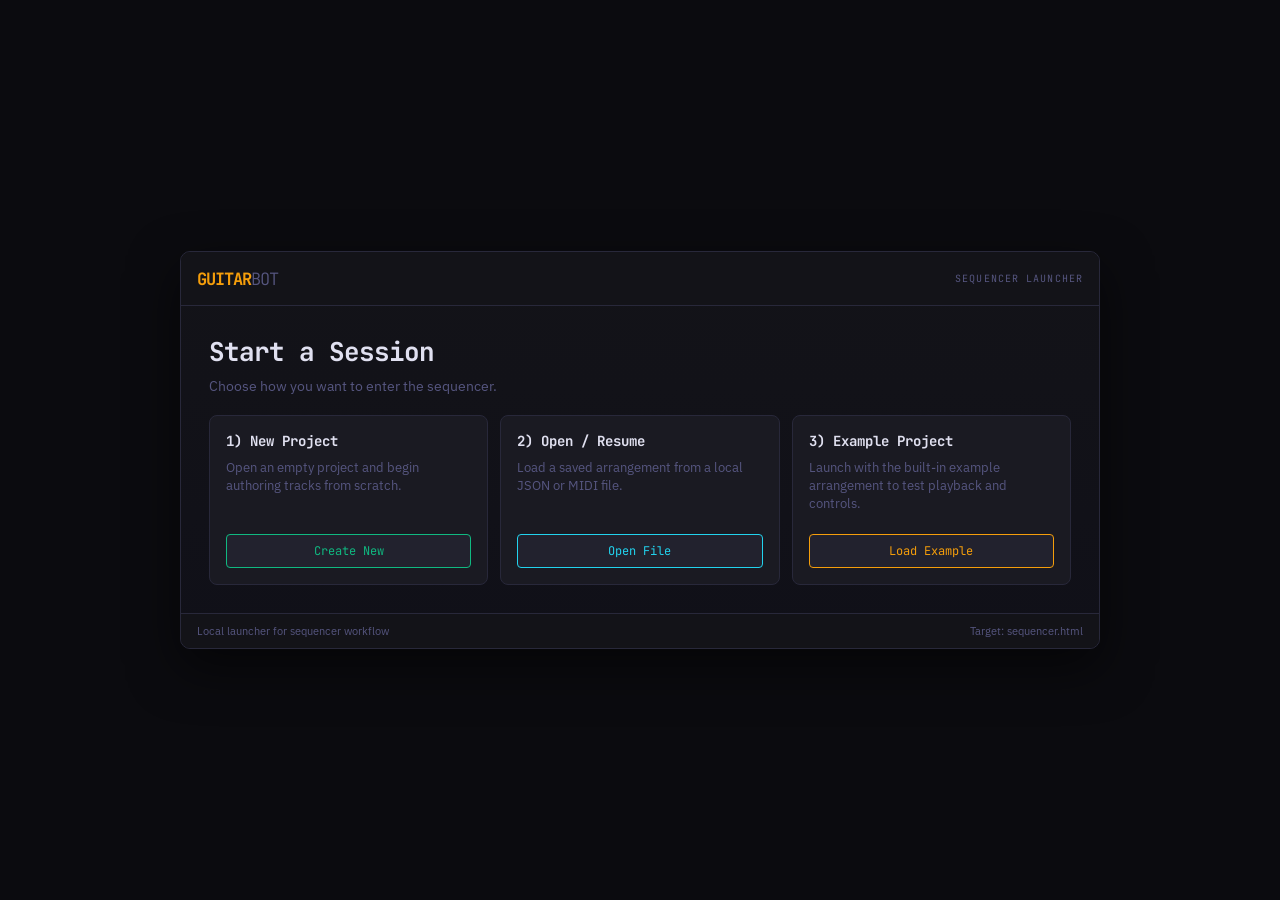
<file: web/index.html>
<!DOCTYPE html>
<html lang="en">
<head>
<meta charset="UTF-8">
<meta name="viewport" content="width=device-width, initial-scale=1.0">
<title>GuitarBot Launcher</title>
<link rel="preconnect" href="https://fonts.googleapis.com">
<link href="https://fonts.googleapis.com/css2?family=JetBrains+Mono:wght@300;400;500;600;700&family=IBM+Plex+Sans:wght@300;400;500;600&display=swap" rel="stylesheet">
<style>
*{box-sizing:border-box;margin:0;padding:0}
:root{
  --bg:#0b0b0f;--surface:#131318;--surface2:#1a1a22;--surface3:#22222e;
  --border:#28283a;--text:#e0e0f0;--text-dim:#565680;
  --amber:#f59e0b;--green:#10b981;--cyan:#22d3ee;
}
html,body{height:100%;background:var(--bg);color:var(--text);font-family:'IBM Plex Sans',sans-serif;user-select:none}
body{display:flex;align-items:center;justify-content:center;padding:24px}

.shell{
  width:min(920px,100%);
  border:1px solid var(--border);
  background:linear-gradient(180deg,var(--surface),#101018);
  border-radius:10px;
  overflow:hidden;
  box-shadow:0 18px 50px rgba(0,0,0,.55);
}

.topbar{
  height:54px;
  border-bottom:1px solid var(--border);
  display:flex;
  align-items:center;
  justify-content:space-between;
  padding:0 16px;
  background:var(--surface);
}
.logo{font-family:'JetBrains Mono',monospace;font-weight:700;font-size:17px;color:var(--amber);letter-spacing:-1px}
.logo em{color:var(--text-dim);font-style:normal;font-weight:300}
.badge{
  font-family:'JetBrains Mono',monospace;
  font-size:10px;
  color:var(--text-dim);
  text-transform:uppercase;
  letter-spacing:1.1px;
}

.main{padding:28px}
.title{
  font-family:'JetBrains Mono',monospace;
  font-size:26px;
  letter-spacing:-1px;
  margin-bottom:8px;
}
.subtitle{color:var(--text-dim);font-size:14px;margin-bottom:20px}

.grid{
  display:grid;
  grid-template-columns:repeat(3,minmax(0,1fr));
  gap:12px;
}

.card{
  border:1px solid var(--border);
  background:var(--surface2);
  border-radius:8px;
  padding:16px;
  display:flex;
  flex-direction:column;
  min-height:170px;
}
.card h2{
  font-family:'JetBrains Mono',monospace;
  font-size:14px;
  margin-bottom:8px;
}
.card p{font-size:12.5px;color:var(--text-dim);line-height:1.45;flex:1}

.btn{
  height:34px;
  border-radius:4px;
  border:1px solid var(--border);
  background:var(--surface3);
  color:var(--text);
  font-family:'JetBrains Mono',monospace;
  font-size:12px;
  cursor:pointer;
  transition:all .12s;
}
.btn:hover{background:#2a2a37}
.btn.new{border-color:var(--green);color:var(--green)}
.btn.new:hover{background:var(--green);color:#000}
.btn.open{border-color:var(--cyan);color:var(--cyan)}
.btn.open:hover{background:var(--cyan);color:#000}
.btn.example{border-color:var(--amber);color:var(--amber)}
.btn.example:hover{background:var(--amber);color:#000}
.btn.recent{border-color:#a855f7;color:#a855f7}
.btn.recent:hover{background:#a855f7;color:#000}

.footer{
  border-top:1px solid var(--border);
  background:var(--surface);
  padding:10px 16px;
  color:var(--text-dim);
  font-size:11px;
  display:flex;
  justify-content:space-between;
}

#hidden-file{display:none}

@media (max-width:880px){
  .grid{grid-template-columns:1fr}
}
</style>
</head>
<body>
  <div class="shell">
    <div class="topbar">
      <div class="logo">GUITAR<em>BOT</em></div>
      <div class="badge">Sequencer Launcher</div>
    </div>

    <div class="main">
      <h1 class="title">Start a Session</h1>
      <p class="subtitle">Choose how you want to enter the sequencer.</p>

      <div class="grid">
        <div class="card">
          <h2>1) New Project</h2>
          <p>Open an empty project and begin authoring tracks from scratch.</p>
          <button class="btn new" id="btn-new">Create New</button>
        </div>

        <div class="card">
          <h2>2) Open / Resume</h2>
          <p>Load a saved arrangement from a local JSON or MIDI file.</p>
          <div style="display:flex;gap:8px">
            <button class="btn open" id="btn-open" style="flex:1">Open File</button>
          </div>
        </div>

        <div class="card">
          <h2>3) Example Project</h2>
          <p>Launch with the built-in example arrangement to test playback and controls.</p>
          <button class="btn example" id="btn-example">Load Example</button>
        </div>
      </div>
    </div>

    <div class="footer">
      <span>Local launcher for sequencer workflow</span>
      <span>Target: sequencer.html</span>
    </div>
  </div>

  <input type="file" id="hidden-file" accept=".json,.mid,.midi,application/json,audio/midi,audio/x-midi">

<script>
const IMPORT_KEY='guitarbot_startup_import_json';

function arrayBufferToBase64(buffer){
  const bytes=new Uint8Array(buffer);
  let binary='';
  const chunk=0x8000;
  for(let i=0;i<bytes.length;i+=chunk){
    binary+=String.fromCharCode(...bytes.subarray(i,i+chunk));
  }
  return btoa(binary);
}

function go(mode){
  window.location.href=`sequencer.html?startup=${encodeURIComponent(mode)}`;
}

document.getElementById('btn-new').addEventListener('click',()=>{
  localStorage.removeItem(IMPORT_KEY);
  go('new');
});

document.getElementById('btn-example').addEventListener('click',()=>{
  localStorage.removeItem(IMPORT_KEY);
  go('example');
});

document.getElementById('btn-open').addEventListener('click',()=>{
  document.getElementById('hidden-file').click();
});

document.getElementById('hidden-file').addEventListener('change',e=>{
  const file=e.target.files?.[0];
  if(!file)return;
  const ext=(file.name||'').toLowerCase().split('.').pop();
  const isMidi=ext==='mid'||ext==='midi'||file.type==='audio/midi'||file.type==='audio/x-midi';
  const reader=new FileReader();
  if(isMidi){
    reader.onload=ev=>{
      try{
        const buffer=ev.target?.result;
        if(!(buffer instanceof ArrayBuffer))throw new Error('Unable to read MIDI bytes');
        const payload={kind:'midi',name:file.name,data:arrayBufferToBase64(buffer)};
        localStorage.setItem(IMPORT_KEY,JSON.stringify(payload));
        go('import');
      }catch(err){
        alert(`Invalid MIDI file. ${err.message||err}`);
      }finally{
        e.target.value='';
      }
    };
    reader.readAsArrayBuffer(file);
  }else{
    reader.onload=ev=>{
      try{
        const text=String(ev.target?.result||'');
        const parsed=JSON.parse(text);
        if(!parsed||typeof parsed!=='object'||!parsed.song){
          throw new Error('Expected top-level "song" object');
        }
        localStorage.setItem(IMPORT_KEY,JSON.stringify({kind:'json',name:file.name,data:text}));
        go('import');
      }catch(err){
        alert(`Invalid JSON file. ${err.message||err}`);
      }finally{
        e.target.value='';
      }
    };
    reader.readAsText(file);
  }
});
</script>
</body>
</html>
</file>
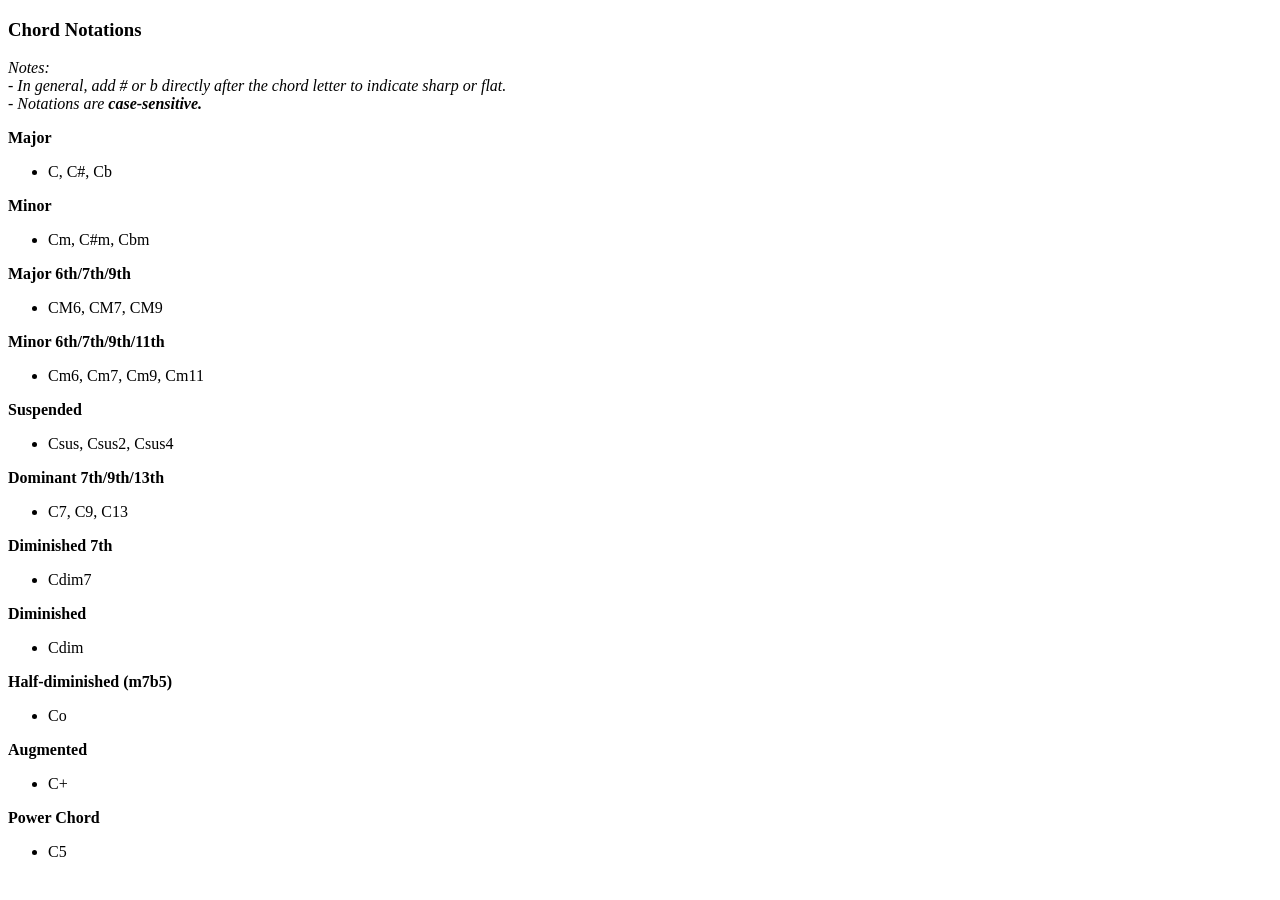
<file: html/chord_notations_popup.html>
<!DOCTYPE html>
<html>
    <body>
        <h3>Chord Notations</h3>
        <p><i>
            Notes:<br>
            - In general, add # or b directly after the chord letter to indicate sharp or flat.<br>
            - Notations are <strong>case-sensitive.</strong>
        </i></p>

        <p><strong>Major</strong></p>
        <ul>
            <li>C, C#, Cb</li>
        </ul>

        <p><strong>Minor</strong></p>
        <ul>
            <li>Cm, C#m, Cbm</li>
        </ul>

        <p><strong>Major 6th/7th/9th</strong></p>
        <ul>
            <li>CM6, CM7, CM9</li>
        </ul>

        <p><strong>Minor 6th/7th/9th/11th</strong></p>
        <ul>
            <li>Cm6, Cm7, Cm9, Cm11</li>
        </ul>

        <p><strong>Suspended</strong></p>
        <ul>
            <li>Csus, Csus2, Csus4</li>
        </ul>

        <p><strong>Dominant 7th/9th/13th</strong></p>
        <ul>
            <li>C7, C9, C13</li>
        </ul>

        <p><strong>Diminished 7th</strong></p>
        <ul>
            <li>Cdim7</li>
        </ul>

        <p><strong>Diminished</strong></p>
        <ul>
            <li>Cdim</li>
        </ul>

        <p><strong>Half-diminished (m7b5)</strong></p>
        <ul>
            <li>Co</li>
        </ul>

        <p><strong>Augmented</strong></p>
        <ul>
            <li>C+</li>
        </ul>

        <p><strong>Power Chord</strong></p>
        <ul>
            <li>C5</li>
        </ul>

    </body>
</html>
</file>
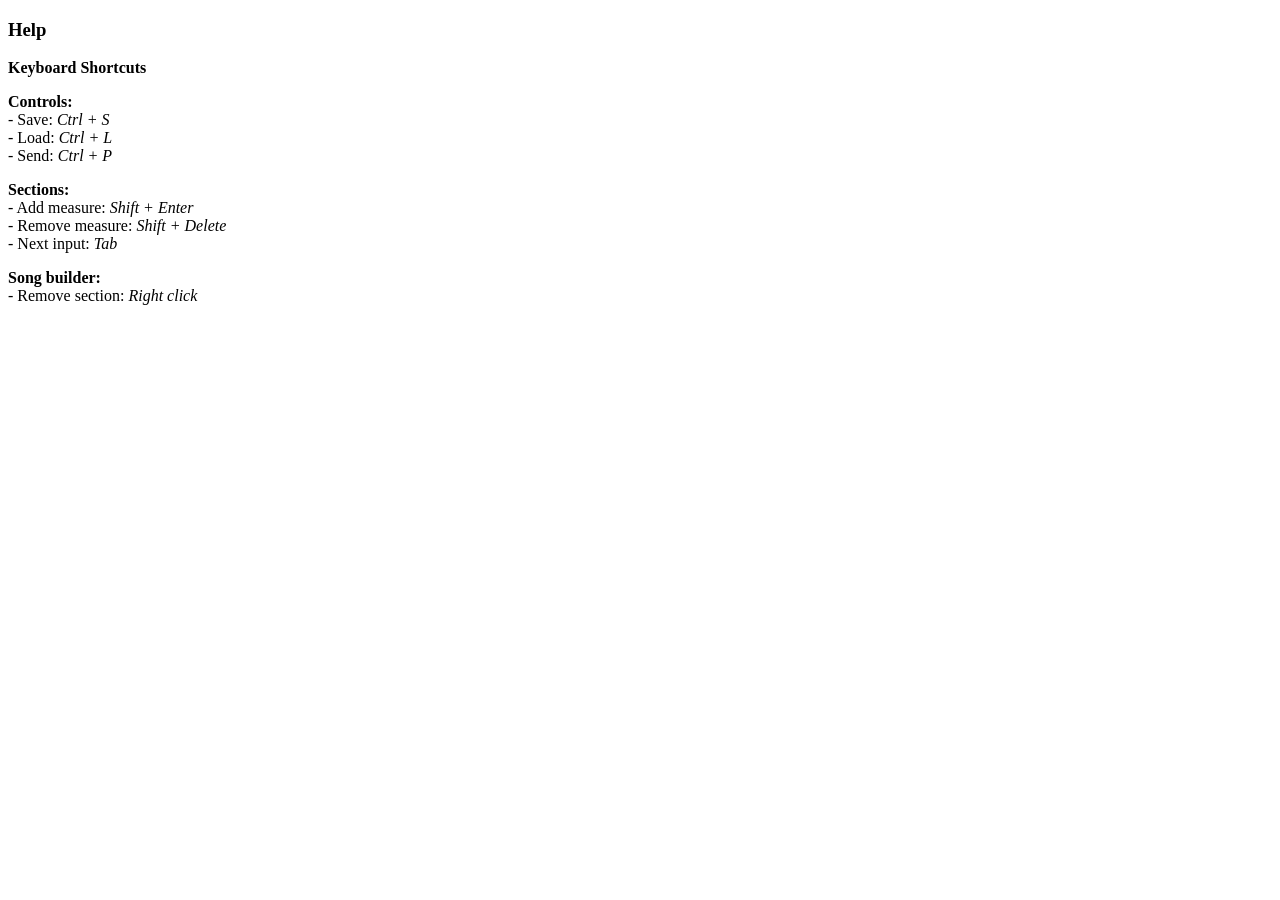
<file: html/help_popup.html>
<!DOCTYPE html>
<html>
    <body>
        <h3>Help</h3>
        <p><strong>Keyboard Shortcuts</strong></p>
        <p>
            <strong>Controls:</strong><br>
            - Save: <i>Ctrl + S</i><br>
            - Load: <i>Ctrl + L</i><br>
            - Send: <i>Ctrl + P</i>
        </p>
        <p>
            <strong>Sections:</strong><br>
            - Add measure: <i>Shift + Enter</i> <br>
            - Remove measure: <i>Shift + Delete</i><br>
            - Next input:  <i>Tab</i>
        </p>
            <Strong>Song builder:</Strong><br>
            - Remove section: <i>Right click</i>
        </p>
    </body>
</html>
</file>
